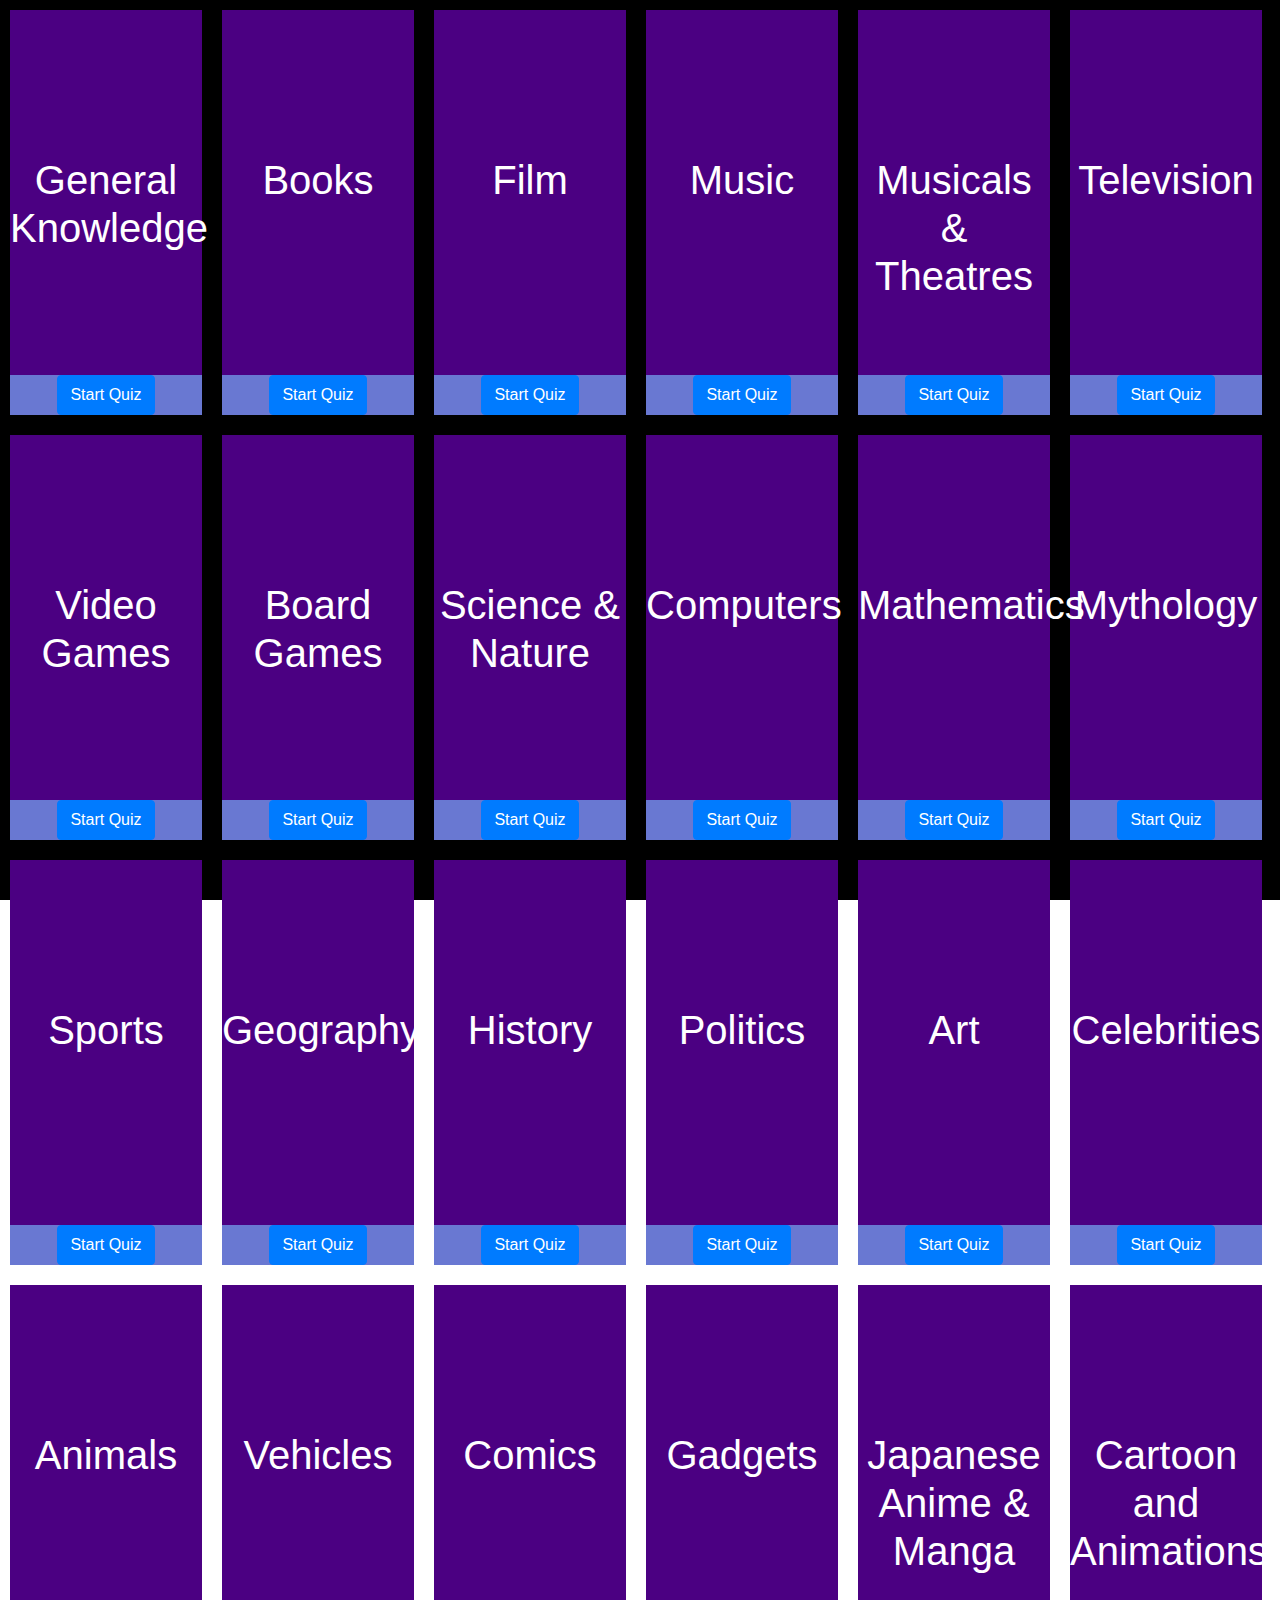
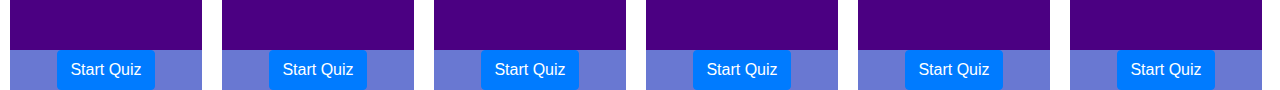
<file: index.html>
<html>

<head>
    <link rel="stylesheet" href="https://stackpath.bootstrapcdn.com/bootstrap/4.3.1/css/bootstrap.min.css"
        integrity="sha384-ggOyR0iXCbMQv3Xipma34MD+dH/1fQ784/j6cY/iJTQUOhcWr7x9JvoRxT2MZw1T" crossorigin="anonymous">
    <script src="https://stackpath.bootstrapcdn.com/bootstrap/4.3.1/js/bootstrap.min.js"
        integrity="sha384-JjSmVgyd0p3pXB1rRibZUAYoIIy6OrQ6VrjIEaFf/nJGzIxFDsf4x0xIM+B07jRM"
        crossorigin="anonymous"></script>
    <link rel="stylesheet" href="index.css">
</head>

<body>
    <div id="quizs-container">

    </div>
</body>

<script>
    let quizNumber = 0;
    let question_number = 0;
    let questions = [];
    let correct_answers = [];
    let incorrect_answers = [];
    let answers = [0, 0, 0, 0];
    let data = [];
    let total_points = 0;
    let current_answer = 0;
    let current_answer_status = false;
    let time = 0;
    var t;
    var startDate;
    var highest_option_count = 4;
    let first_question_number = 1;
    var current_answer_list;
    initialisePage();

    function handleClick(buttonData) {
        createQuizGame(buttonData);
        //window.location.href = "quiz.html?quiz=" + data;
    };
    function initialisePage() {
        document.getElementById('quizs-container').appendChild(createQuizList());

    }
    function createQuizList() {
        var quizList = ['General Knowledge', 'Books', 'Film', 'Music', 'Musicals & Theatres', 'Television', 'Video Games', 'Board Games', 'Science & Nature', 'Computers', 'Mathematics', 'Mythology', 'Sports', 'Geography', 'History', 'Politics', 'Art', 'Celebrities', 'Animals', 'Vehicles', 'Comics', 'Gadgets', 'Japanese Anime & Manga', 'Cartoon and Animations'];

        var quizList_html = document.createElement('ul');
        quizList_html.setAttribute('id', 'quiz-list');
        quizList_html.setAttribute('style', 'list-style-type:none');

        for (var i = 9; i < 33; i++) {
            var container = document.createElement('li');
            container.setAttribute('id', 'quiz-container');

            var title = document.createElement('div');
            title.setAttribute('id', 'quiz-title');

            var label = document.createElement('div');
            label.setAttribute('id', 'quiz-label');

            var label_h1 = document.createElement('h1');
            label_h1.innerText = quizList[i - 9];
            label.appendChild(label_h1);

            var buttonContainer = document.createElement('div');
            buttonContainer.setAttribute('id', 'quiz-start');
            
            var quiz_select_button = document.createElement('button');
            quiz_select_button.innerText = 'Start Quiz';
            quiz_select_button.setAttribute('class', 'btn btn-primary');
            quiz_select_button.setAttribute('style', 'height:100%;');
            quiz_select_button.setAttribute('value', i);
            quiz_select_button.setAttribute('onclick','handleClick(this.value)');
            quiz_select_button.onclick = function(){handleClick(this.value);};

            buttonContainer.appendChild(quiz_select_button);
            title.appendChild(label);
            container.appendChild(title);
            container.appendChild(buttonContainer);
            quizList_html.appendChild(container);
        }
        return quizList_html;
    }
    function createQuizGame(buttonData){
        document.getElementById('quizs-container').appendChild(createQuizGameInterface());
        APICALL(buttonData);
    }
    function createQuizGameInterface(){
        var quiz_game_container = document.createElement('div');
        quiz_game_container.setAttribute('id','quiz-game-container');
        
        var main_container = document.createElement('div');
        var main_container_heading = document.createElement('h1');
        
        var quizTitle = document.createElement('div')
        quizTitle.setAttribute('id','quiz-title-in-game');

        var firstHeading = document.createElement('h1');
        firstHeading.innerText = 'ANSWER THE QUESTIONS AS FAST AS YOU CAN!';
        quizTitle.appendChild(firstHeading);
        
        var secondHeading = document.createElement('h2');
        var quiz_question_html = document.createElement('div');
        quiz_question_html.setAttribute('id','quiz-question');
        secondHeading.appendChild(quiz_question_html);
        quizTitle.appendChild(secondHeading);

        quizTitle.appendChild(document.createElement('br'));

        var thirdHeading = document.createElement('h3');
        var quiz_answer_list_html = document.createElement('div');
        quiz_answer_list_html.setAttribute('id','quiz-answer-list');
        thirdHeading.appendChild(quiz_answer_list_html);
        quizTitle.appendChild(thirdHeading);

        var answer_container_html = document.createElement('div');
        answer_container_html.setAttribute('id','answer-container');
        var answer_button_html = document.createElement('button');
        answer_button_html.setAttribute('id','answer_button');
        answer_button_html.setAttribute('value',question_number);
        answer_button_html.setAttribute('onclick','checkAnswer()');
        answer_button_html.onclick = function(){checkAnswer();};
        answer_button_html.setAttribute('class','btn btn-primary');
        answer_button_html.setAttribute('style','margin-left: 50px;');
        answer_button_html.innerText = 'NEXT QUESTION';
        answer_container_html.appendChild(answer_button_html);
        quizTitle.appendChild(answer_container_html);

        var thirdHeading2 = document.createElement('h3');
        var stats_html = document.createElement('div');
        stats_html.setAttribute('id','stats');
        stats_html.setAttribute('style','color:blue;margin-left:50px;margin-top:20px;');
        thirdHeading2.appendChild(stats_html);
        quizTitle.appendChild(thirdHeading2);

        main_container_heading.appendChild(quizTitle);
        main_container.appendChild(main_container_heading);
        quiz_game_container.appendChild(main_container);
        return quiz_game_container;
    }
    async function APICALL(quizNumber) {
        const response = await fetch('https://opentdb.com/api.php?amount=10&category=' + quizNumber);
        const myJson = await response.json();
        data = myJson.results;
        console.log('====', data);
        startQuiz();
    }
    function startQuiz() {
        question_number = 0;
        total_points = 0;
        startDate = new Date();
        updateQuiz(question_number);
    }
    function checkAnswer(){
        if (current_answer_status == false) {
            alert('Please select an answer!');
            return current_answer_status;
        }
        console.log('check answer function called! with (' + question_number + ')');
        if (data[question_number].incorrect_answers[current_answer] == data[question_number].correct_answer) {
            total_points++;
        }
        if (question_number == 9) {
            //stop the timer
            now = new Date();
            time_taken = (now.getTime() - startDate.getTime()) / 1000;
            alert('time taken ' + time_taken);
            while(document.getElementById('quiz-game-container').firstChild){
                document.getElementById('quiz-game-container').removeChild(document.getElementById('quiz-game-container').firstChild);
                //displayResults();
            }
            displayResults();
            //window.location.href = "results.html?total_points=" + total_points + "&time_taken=" + time_taken;
        } else {
            question_number++;
            updateQuiz(question_number);
            current_answer_status = false;
        }
    }
    function updateQuiz(passed_question_number) {
        console.log('updateQuiz ' + passed_question_number);
        concatAnswers(passed_question_number);
        updateDisplay(passed_question_number);
        if (passed_question_number == 0 && current_answer_list==null) {
            current_answer_list = document.getElementById('quiz-answer-list').appendChild(makeUL(shuffle(data[passed_question_number].incorrect_answers)));
        } else if(current_answer_list){
            var all_answer_length = updateUL(passed_question_number);
            if(all_answer_length == 2 && current_answer_list.childNodes[2].innerText != null){
                current_answer_list.childNodes[2].setAttribute("hidden", '');
                current_answer_list.childNodes[3].setAttribute("hidden",'');
            }else{
                current_answer_list.childNodes[2].removeAttribute("hidden");
                current_answer_list.childNodes[3].removeAttribute("hidden");
            }
            console.log('current answer list',current_answer_list.childNodes[2].innerText);
        }
    }
    function concatAnswers(passed_question_number) {
        console.log('update stats function called with (' + passed_question_number + ',' + total_points + ')');
        //data[passed_question_number].incorrect_answers[3] = data[passed_question_number].correct_answer;
        data[passed_question_number].incorrect_answers.push(data[passed_question_number].correct_answer);
    }
    function updateDisplay(passed_question_number) {
        console.log('updateDisplay ' + passed_question_number);
        document.getElementById('stats').innerHTML = total_points + ' Points';
        document.getElementById('quiz-question').innerHTML = 'Q' + (passed_question_number + 1) + ' : ' + decodeHtml(data[passed_question_number].question);
    }
    function makeUL(array) {
        console.log('makeUL(): ' + array);
        var list = document.createElement('ul');
        list.setAttribute('id', 'answerList');
        for (var i = 0; i < array.length; i++) {
            var item = document.createElement('li');
            var box = document.createElement('input');

            box.setAttribute('type', 'checkbox');
            box.setAttribute('id', (i + 1));
            box.setAttribute('value', (i + 1));
            box.setAttribute('style', 'margin:10px;height:30px;width:30px;');
            box.setAttribute('class', 'option');
            box.setAttribute('onchange', 'optionChange(this)');

            item.setAttribute('style', 'list-style-type:none;')
            item.setAttribute('id', 'li' + (i + 1));

            item.appendChild(box);
            item.appendChild(document.createTextNode(array[i]));
            list.appendChild(item);
        }
        console.log('list', list);
        return list;
    }

    function updateUL(passed_question_number) {
        var all_answer_length = data[passed_question_number].incorrect_answers.length;
        console.log('answer child nodes', document.getElementById('answer_button').childNodes);
        console.log('update UL function called! with (' + passed_question_number + ')');
        console.log('sdsf' + all_answer_length);
        shuffled_answers = shuffle(data[passed_question_number].incorrect_answers)
        for (var i = 0; i < all_answer_length; i++) {
            current_item = document.getElementById('li' + (i + 1));
            current_item.childNodes[0].checked = false;
            console.log('current item ' + i + ' : ' + current_item.childNodes[0].checked);
            if (shuffled_answers[i] == null) {
                current_item.setAttribute("hidden", '');
                continue;
            } else if (shuffled_answers[i] != null) {
                current_item.removeAttribute("hidden");
            }
            current_item.childNodes[1].data = decodeHtml(shuffled_answers[i]);
        }
        return all_answer_length;
    }

    function optionChange(obj) {
        console.log('option change function called!');
        var options = document.getElementsByClassName('option');
        for (var i = 0; i < options.length; i++) {
            options[i].checked = false;
        }
        obj.checked = true;
        current_answer_status = true;
        current_answer = obj.value - 1;
        console.log(current_answer);
    }
    function decodeHtml(html) {
        var txt = document.createElement("textarea");
        txt.innerHTML = html;
        return txt.value;
    }
    function shuffle(array) {
        var currentIndex = array.length, temporaryValue, randomIndex;

        // While there remain elements to shuffle...
        while (0 !== currentIndex) {

            // Pick a remaining element...
            randomIndex = Math.floor(Math.random() * currentIndex);
            currentIndex -= 1;

            // And swap it with the current element.
            temporaryValue = array[currentIndex];
            array[currentIndex] = array[randomIndex];
            array[randomIndex] = temporaryValue;
        }
        console.log('shuffled array ' + array);
        return array;
    }
    function displayResults(){
        var display_container = document.getElementById('quiz-game-container');
        display_container.appendChild(makeResults());
        displayTime();
    }
    function makeResults(){
        var results = document.createElement('div');
        results.setAttribute('id','results_container');
        var results_inner = document.createElement('div');
        var firstHeading = document.createElement('h1');
        firstHeading.innerText = "YOU HAVE FINISHED!";
        var secondHeading = document.createElement('h2');
        secondHeading.innerText = "Here are your results:";
        var firstHeading2 = document.createElement('h1');
        var points_container = document.createElement('div');
        points_container.setAttribute('id','points_container');
        firstHeading2.appendChild(points_container);
        var thirdHeading = document.createElement('h3');
        var time_container = document.createElement('div');
        time_container.setAttribute('id','time_container');
        thirdHeading.appendChild(time_container);
        var clickToGoBack = document.createElement('button');
        clickToGoBack.setAttribute('id','clickToGoBack');
        clickToGoBack.setAttribute('onclick','ClickToGoBack()')
        clickToGoBack.onclick = function(){ClickToGoBack();};
        clickToGoBack.innerText = 'Play another quiz!'
        results_inner.appendChild(firstHeading);
        results_inner.appendChild(secondHeading);
        results_inner.appendChild(firstHeading2);
        results_inner.appendChild(thirdHeading);
        results_inner.appendChild(clickToGoBack);
        results.appendChild(results_inner);
        return results;
    }
    function ClickToGoBack(){
        location.href = "index.html";
    }

    function displayTime() {
        if (time_taken < 60) {
            document.getElementById('time_container').innerHTML = "" + round(time_taken,1) + " SECONDS TAKEN";
        } else {
            minutes = Math.floor(time_taken / 60);
            seconds = time_taken - minutes * 60;
            if (seconds == 0) {
                document.getElementById('time_container').innerHTML = "" + minutes + " MINUTES TAKEN";
            } else {
                document.getElementById('time_container').innerHTML = "" + minutes + " MINUTES AND " + round(seconds,1) + " SECONDS TAKEN";
            }

        }
        document.getElementById('points_container').innerHTML = "" + total_points + " POINTS OUT OF 10";
    }
    function round(value, decimals) {
        return Number(Math.round(value + 'e' + decimals) + 'e-' + decimals);
    }
</script>

</html>
</file>
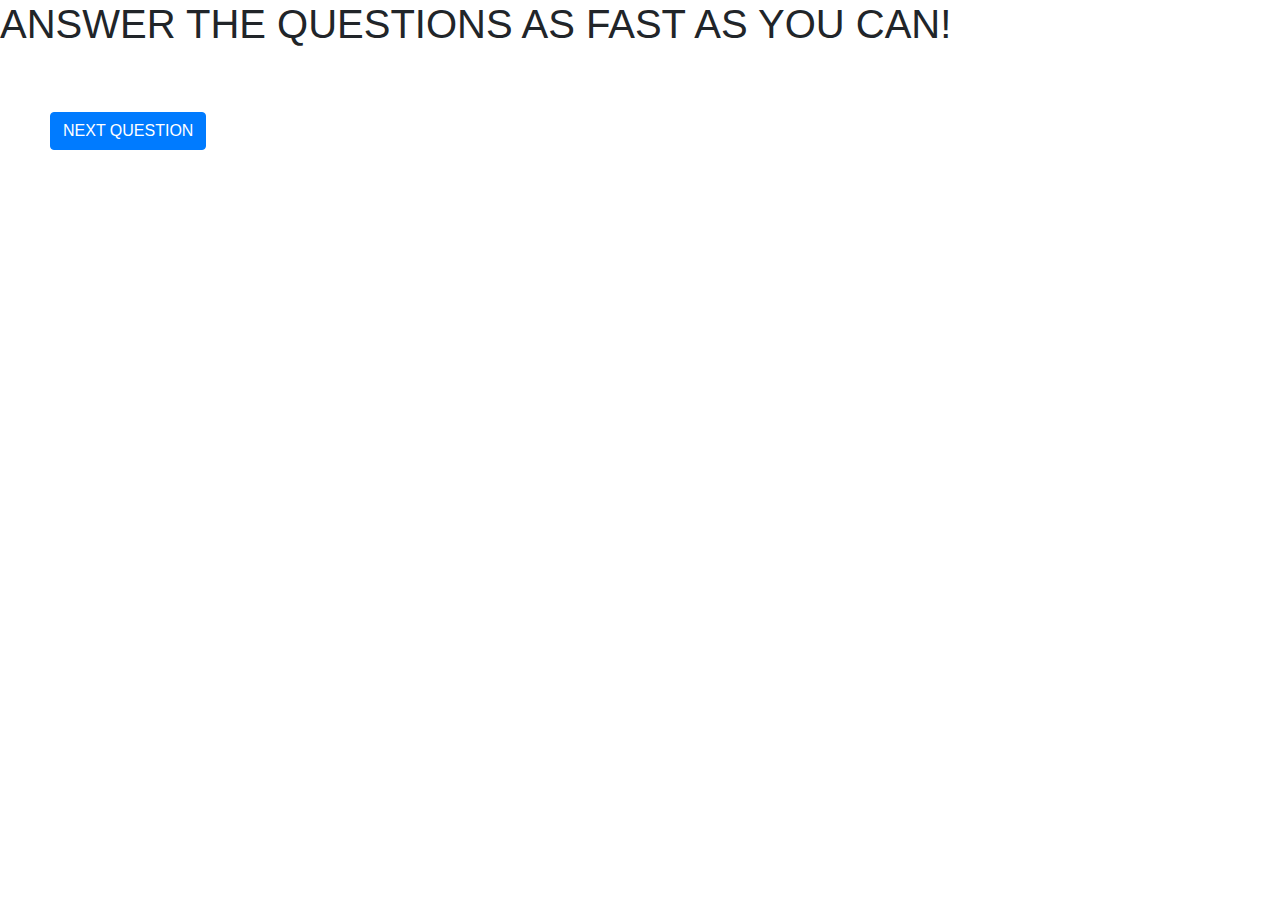
<file: quiz.html>
<html>

<head>
    <link rel="stylesheet" href="https://stackpath.bootstrapcdn.com/bootstrap/4.3.1/css/bootstrap.min.css"
        integrity="sha384-ggOyR0iXCbMQv3Xipma34MD+dH/1fQ784/j6cY/iJTQUOhcWr7x9JvoRxT2MZw1T" crossorigin="anonymous">
    <script src="https://stackpath.bootstrapcdn.com/bootstrap/4.3.1/js/bootstrap.min.js"
        integrity="sha384-JjSmVgyd0p3pXB1rRibZUAYoIIy6OrQ6VrjIEaFf/nJGzIxFDsf4x0xIM+B07jRM"
        crossorigin="anonymous"></script>
</head>

<body>
    <div>
        <h1>
            <div id="quiz-title">
                <h1>ANSWER THE QUESTIONS AS FAST AS YOU CAN!</h1>
                <h2>
                    <div id="quiz-question">
                    </div>
                </h2>
                <br />
                <h3>
                    <div id="quiz-answer-list">
                    </div>
                </h3>
                <div id="answer-container">
                    <button id='answer_button' value=question_number onclick=checkAnswer() class='btn btn-primary'
                        style="margin-left: 50px;">NEXT QUESTION</button>
                </div>
                <h3>
                    <div id='stats' style="color: blue;margin-left: 50px;margin-top:20px;">

                    </div>
                </h3>

            </div>
        </h1>
    </div>

</body>
<script>
    const quizNumber = window.location.href.split('?')[1].split('=')[1];
    let question_number = 0;
    let questions = [];
    let correct_answers = [];
    let incorrect_answers = [];
    let answers = [0, 0, 0, 0];
    let data = [];
    let total_points = 0;
    let current_answer = 0;
    let current_answer_status = false;
    let time = 0;
    var t;
    var startDate;
    var highest_option_count = 4;
    let first_question_number = 1;
    var current_answer_list;
    async function APICALL() {
        const response = await fetch('https://opentdb.com/api.php?amount=10&category=' + quizNumber);
        const myJson = await response.json();
        data = myJson.results;
        console.log('====', data);
        startQuiz();
    }

    APICALL();

    function startQuiz() {
        question_number = 0;
        total_points = 0;
        startDate = new Date();
        updateQuiz(question_number);
    }
    function updateQuiz(passed_question_number) {
        console.log('updateQuiz ' + passed_question_number);
        concatAnswers(passed_question_number);
        updateDisplay(passed_question_number);
        if (passed_question_number == 0 && current_answer_list==null) {
            current_answer_list = document.getElementById('quiz-answer-list').appendChild(makeUL(shuffle(data[passed_question_number].incorrect_answers)));
        } else if(current_answer_list){
            var all_answer_length = updateUL(passed_question_number);
            if(all_answer_length == 2 && current_answer_list.childNodes[2].innerText != null){
                current_answer_list.childNodes[2].setAttribute("hidden", '');
                current_answer_list.childNodes[3].setAttribute("hidden",'');
            }else{
                current_answer_list.childNodes[2].removeAttribute("hidden");
                current_answer_list.childNodes[3].removeAttribute("hidden");
            }
            console.log('current answer list',current_answer_list.childNodes[2].innerText);
        }
    }
    function checkAnswer() {
        if (current_answer_status == false) {
            alert('Please select an answer!');
            return current_answer_status;
        }
        console.log('check answer function called! with (' + question_number + ')');
        if (data[question_number].incorrect_answers[current_answer] == data[question_number].correct_answer) {
            total_points++;
        }
        if (question_number == 9) {
            //stop the timer
            now = new Date();
            time_taken = (now.getTime() - startDate.getTime()) / 1000;
            alert('time taken ' + time_taken);
            window.location.href = "results.html?total_points=" + total_points + "&time_taken=" + time_taken;
        } else {
            question_number++;
            updateQuiz(question_number);
            current_answer_status = false;
        }
    }

    function concatAnswers(passed_question_number) {
        console.log('update stats function called with (' + passed_question_number + ',' + total_points + ')');
        //data[passed_question_number].incorrect_answers[3] = data[passed_question_number].correct_answer;
        data[passed_question_number].incorrect_answers.push(data[passed_question_number].correct_answer);
    }
    function updateDisplay(passed_question_number) {
        console.log('updateDisplay ' + passed_question_number);
        document.getElementById('stats').innerHTML = total_points + ' Points';
        document.getElementById('quiz-question').innerHTML = 'Q' + (passed_question_number + 1) + ' : ' + decodeHtml(data[passed_question_number].question);
    }
    function makeUL(array) {
        console.log('makeUL(): ' + array);
        var list = document.createElement('ul');
        list.setAttribute('id', 'answerList');
        for (var i = 0; i < array.length; i++) {
            var item = document.createElement('li');
            var box = document.createElement('input');

            box.setAttribute('type', 'checkbox');
            box.setAttribute('id', (i + 1));
            box.setAttribute('value', (i + 1));
            box.setAttribute('style', 'margin:10px;height:30px;width:30px;');
            box.setAttribute('class', 'option');
            box.setAttribute('onchange', 'optionChange(this)');

            item.setAttribute('style', 'list-style-type:none;')
            item.setAttribute('id', 'li' + (i + 1));

            item.appendChild(box);
            item.appendChild(document.createTextNode(array[i]));
            list.appendChild(item);
        }
        console.log('list', list);
        return list;
    }

    function updateUL(passed_question_number) {
        var all_answer_length = data[passed_question_number].incorrect_answers.length;
        console.log('answer child nodes', document.getElementById('answer_button').childNodes);
        console.log('update UL function called! with (' + passed_question_number + ')');
        console.log('sdsf' + all_answer_length);
        shuffled_answers = shuffle(data[passed_question_number].incorrect_answers)
        for (var i = 0; i < all_answer_length; i++) {
            current_item = document.getElementById('li' + (i + 1));
            current_item.childNodes[0].checked = false;
            console.log('current item ' + i + ' : ' + current_item.childNodes[0].checked);
            if (shuffled_answers[i] == null) {
                current_item.setAttribute("hidden", '');
                continue;
            } else if (shuffled_answers[i] != null) {
                current_item.removeAttribute("hidden");
            }
            current_item.childNodes[1].data = decodeHtml(shuffled_answers[i]);
        }
        return all_answer_length;
    }

    function optionChange(obj) {
        console.log('option change function called!');
        var options = document.getElementsByClassName('option');
        for (var i = 0; i < options.length; i++) {
            options[i].checked = false;
        }
        obj.checked = true;
        current_answer_status = true;
        current_answer = obj.value - 1;
        console.log(current_answer);
    }
    function decodeHtml(html) {
        var txt = document.createElement("textarea");
        txt.innerHTML = html;
        return txt.value;
    }
    function shuffle(array) {
        var currentIndex = array.length, temporaryValue, randomIndex;

        // While there remain elements to shuffle...
        while (0 !== currentIndex) {

            // Pick a remaining element...
            randomIndex = Math.floor(Math.random() * currentIndex);
            currentIndex -= 1;

            // And swap it with the current element.
            temporaryValue = array[currentIndex];
            array[currentIndex] = array[randomIndex];
            array[randomIndex] = temporaryValue;
        }
        console.log('shuffled array ' + array);
        return array;
    }

</script>

</html>
</file>
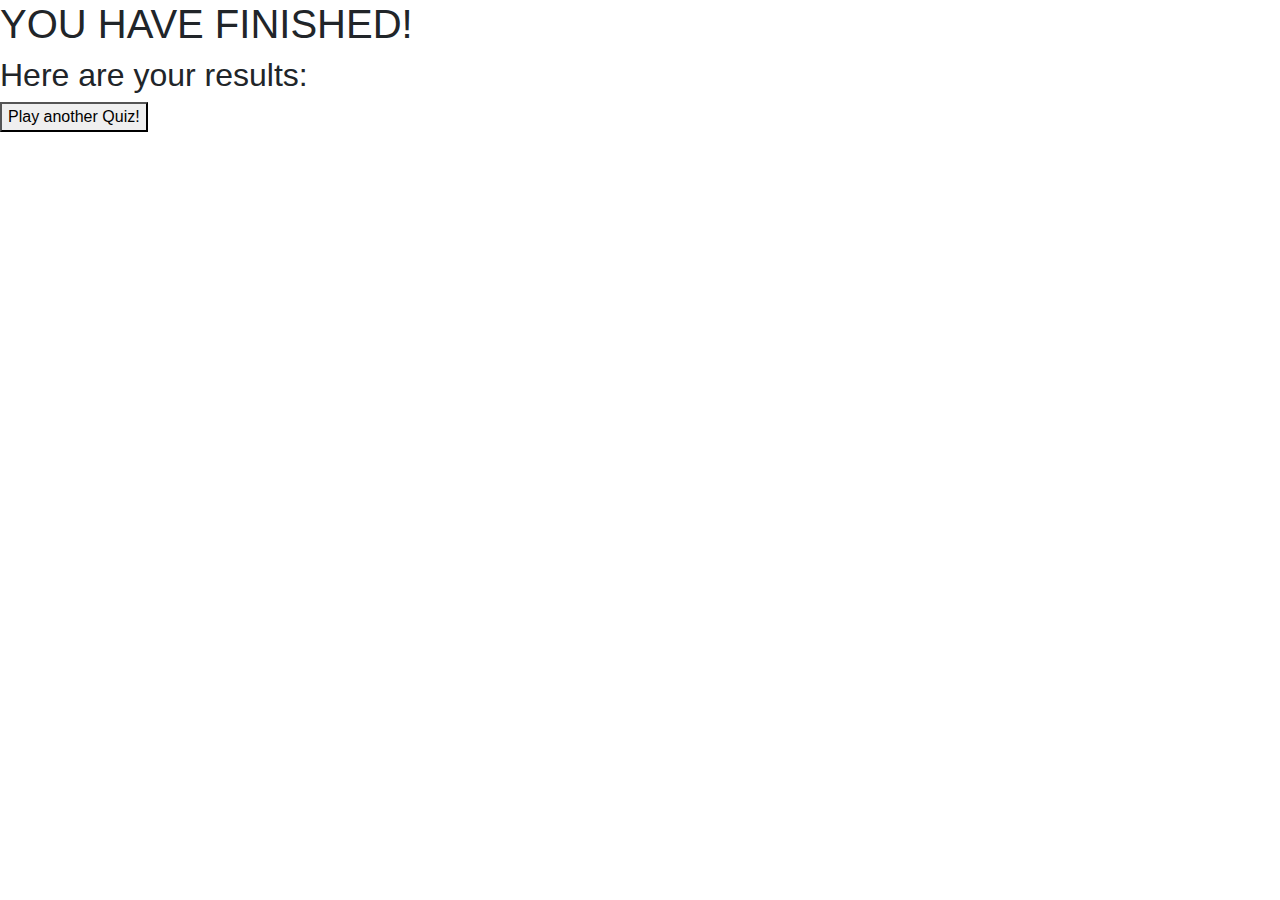
<file: results.html>
<html>

<head>
    <link rel="stylesheet" href="https://stackpath.bootstrapcdn.com/bootstrap/4.3.1/css/bootstrap.min.css"
        integrity="sha384-ggOyR0iXCbMQv3Xipma34MD+dH/1fQ784/j6cY/iJTQUOhcWr7x9JvoRxT2MZw1T" crossorigin="anonymous">
    <script src="https://stackpath.bootstrapcdn.com/bootstrap/4.3.1/js/bootstrap.min.js"
        integrity="sha384-JjSmVgyd0p3pXB1rRibZUAYoIIy6OrQ6VrjIEaFf/nJGzIxFDsf4x0xIM+B07jRM"
        crossorigin="anonymous"></script>
</head>

<body>
    <div id='results_container'>
        <div>
            <h1>
                YOU HAVE FINISHED!
            </h1>
            <h2>
                Here are your results:
            </h2>
            <h1>
                <div id='points_container'>

                </div>
            </h1>
            <h3>
                <div id='time_container'>

                </div>
            </h3>
            <button id='clickToGoBack' onclick=ClickToGoBack()>
                Play another Quiz!
            </button>
        </div>
    </div>
</body>
<script>
    const time_taken = window.location.href.split('=')[2];
    const total_points = window.location.href.split('=')[1].split('&')[0];
    var minutes = 0;
    var seconds = 0;
    document.getElementById('points_container').innerHTML = "" + total_points + " POINTS OUT OF 10";
    displayTime();
    function displayTime() {
        if (time_taken < 60) {
            document.getElementById('time_container').innerHTML = "" + round(time_taken,1) + " SECONDS TAKEN";
        } else {
            minutes = Math.floor(time_taken / 60);
            seconds = time_taken - minutes * 60;
            if (seconds == 0) {
                document.getElementById('time_container').innerHTML = "" + minutes + " MINUTES TAKEN";
            } else {
                document.getElementById('time_container').innerHTML = "" + minutes + " MINUTES AND " + round(seconds,1) + " SECONDS TAKEN";
            }

        }
    }
    function round(value, decimals) {
        return Number(Math.round(value + 'e' + decimals) + 'e-' + decimals);
    }

    console.log('time_taken', time_taken);
    console.log('time_taken', total_points);
    function ClickToGoBack() {
        location.href = "index.html";
    }
</script>

</html>
</file>
<file: index.css>
html{
    position:relative;
    min-height:100%;
}
#quizs-container{
    position:absolute;
    background-color: black;
    padding: 0px;
    top:0;
    bottom:0;
    left:0;
    right:0;
    
}
#quiz-container{
    background-color: deeppink;
    width:15%;
    height:45%;
    margin:10px;
    float:left;
}
#quiz-game-container{
    background-color:#060819;
    position: absolute;
    height: 80%;
    width:80%;
    top: 10%;
    left:10%;
    border-radius: 20px;
}
#quiz-list{
    margin:0px;
    padding-inline-start: 0px;
    display:inline;
}
#quiz-start{
    bottom: 0px;
    background-color: rgba(0, 191, 255, 0.59);
    text-align: center;
    height: 10%;
}
#quiz-title{
    background-color: indigo;
    height: 90%;
}
#quiz-title-in-game{
    color: lime;
    height: 90%; 
}
#results_container{
    color: yellowgreen;
}
#selected-quiz{
    background-color:darkgreen;
    vertical-align: middle;
    text-align: center;
    position: absolute;
    width: 60%;
    height: 60%;
}
#quiz-label{
    font-family: Arial, Helvetica, sans-serif;
    color:white;
    text-align: center;
    top:40%;
    position: relative;
}
body{
    height:100%;
    margin:0px;
    min-height: 100vh;
}
</file>
